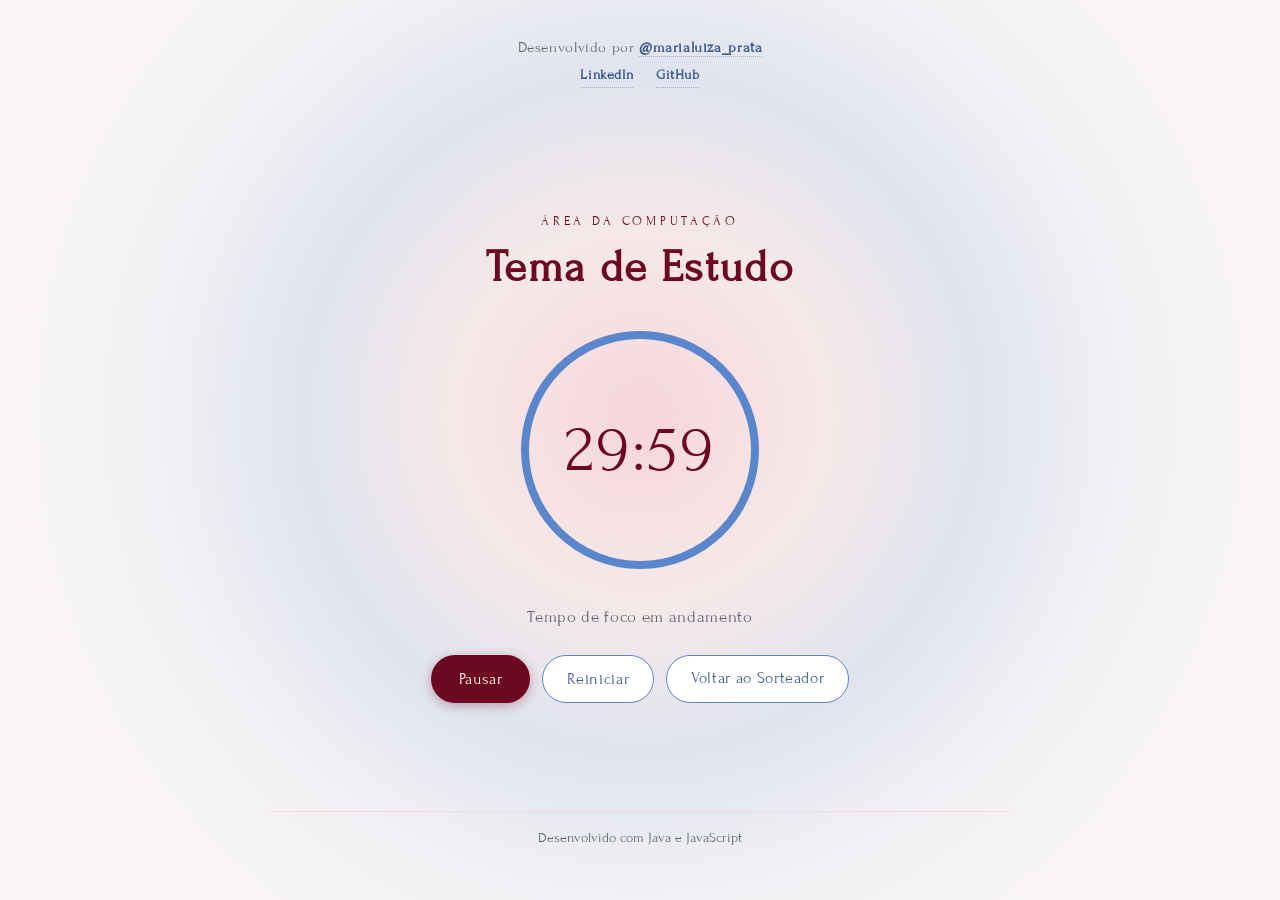
<file: timer.html>
<!DOCTYPE html>
<html lang="pt-BR">
<head>
  <meta charset="UTF-8">
  <meta name="viewport" content="width=device-width, initial-scale=1.0">
  <title>SortTech • Pomodoro 30 min</title>
  <link rel="preconnect" href="https://fonts.googleapis.com">
  <link rel="preconnect" href="https://fonts.gstatic.com" crossorigin>
  <link href="https://fonts.googleapis.com/css2?family=Forum&display=swap" rel="stylesheet">
  <link rel="stylesheet" href="style.css">
</head>
<body>
  <div class="timer-container">
    <nav class="top-credits">
      <div class="top-author">
        <span>Desenvolvido por <a href="https://www.instagram.com/marialuiza_prata" target="_blank" rel="noopener noreferrer">@marialuiza_prata</a></span>
      </div>
      <div class="top-links">
        <a href="https://www.linkedin.com/in/maria-luiza-prata-a342812b3" target="_blank" rel="noopener noreferrer">LinkedIn</a>
        <span class="top-divider">•</span>
        <a href="https://github.com/Malu-Prata" target="_blank" rel="noopener noreferrer">GitHub</a>
      </div>
    </nav>

    <main class="timer-content">
      <div class="timer-area-tag" id="timerArea">Área de Estudo</div>
      <h1 class="timer-title" id="timerTema">Tema de Estudo</h1>

      <div class="timer-display-box">
        <svg class="timer-svg" viewBox="0 0 260 260">
          <circle class="timer-circle-bg" cx="130" cy="130" r="115" />
          <circle class="timer-circle-progress" id="circleProgress" cx="130" cy="130" r="115" />
        </svg>
        <div class="timer-digits" id="timerDisplay">30:00</div>
      </div>

      <p class="timer-status" id="timerStatus">Tempo de foco em andamento</p>

      <div class="timer-controls">
        <button id="btnPause" class="btn-timer">Pausar</button>
        <button id="btnReset" class="btn-timer-secondary">Reiniciar</button>
        <a href="index.html" class="btn-timer-secondary">Voltar ao Sorteador</a>
      </div>
    </main>

    <footer class="footer">
      <p>Desenvolvido com Java e JavaScript</p>
    </footer>
  </div>

  <script>
    const params = new URLSearchParams(window.location.search);
    const tema = params.get("tema") || "Tema de Estudo";
    const area = params.get("area") || "Área da Computação";

    document.getElementById("timerTema").textContent = tema;
    document.getElementById("timerArea").textContent = area.toUpperCase();
    document.title = `${tema} • Pomodoro 30 min`;

    const TEMPO_TOTAL_SEGUNDOS = 30 * 60;
    let tempoRestante = TEMPO_TOTAL_SEGUNDOS;
    let timerAtivo = true;
    let intervalo = null;

    const displayElement = document.getElementById("timerDisplay");
    const statusElement = document.getElementById("timerStatus");
    const btnPause = document.getElementById("btnPause");
    const btnReset = document.getElementById("btnReset");
    const circleProgress = document.getElementById("circleProgress");

    const RAIO = 115;
    const CIRCUNFERENCIA = 2 * Math.PI * RAIO;
    circleProgress.style.strokeDasharray = `${CIRCUNFERENCIA} ${CIRCUNFERENCIA}`;
    circleProgress.style.strokeDashoffset = "0";

    function atualizarDisplay() {
      const minutos = Math.floor(tempoRestante / 60);
      const segundos = tempoRestante % 60;
      const strMin = String(minutos).padStart(2, "0");
      const strSeg = String(segundos).padStart(2, "0");
      displayElement.textContent = `${strMin}:${strSeg}`;
      document.title = `(${strMin}:${strSeg}) ${tema}`;

      const fracao = (TEMPO_TOTAL_SEGUNDOS - tempoRestante) / TEMPO_TOTAL_SEGUNDOS;
      const offset = CIRCUNFERENCIA * fracao;
      circleProgress.style.strokeDashoffset = `${offset}`;
    }

    function iniciarContagem() {
      if (intervalo) clearInterval(intervalo);
      intervalo = setInterval(() => {
        if (tempoRestante > 0) {
          tempoRestante--;
          atualizarDisplay();
        } else {
          finalizarPomodoro();
        }
      }, 1000);
    }

    function alternarPausa() {
      if (timerAtivo) {
        clearInterval(intervalo);
        timerAtivo = false;
        btnPause.textContent = "Continuar";
        statusElement.textContent = "Cronômetro pausado";
      } else {
        iniciarContagem();
        timerAtivo = true;
        btnPause.textContent = "Pausar";
        statusElement.textContent = "Tempo de foco em andamento";
      }
    }

    function reiniciarTimer() {
      clearInterval(intervalo);
      tempoRestante = TEMPO_TOTAL_SEGUNDOS;
      timerAtivo = true;
      btnPause.textContent = "Pausar";
      statusElement.textContent = "Tempo de foco em andamento";
      atualizarDisplay();
      iniciarContagem();
    }

    function finalizarPomodoro() {
      clearInterval(intervalo);
      timerAtivo = false;
      statusElement.textContent = "Parabéns! Sessão de 30 minutos concluída!";
      btnPause.textContent = "Iniciar Novo";
      tocarAlertaFinal();
    }

    function tocarAlertaFinal() {
      try {
        const AudioCtx = window.AudioContext || window.webkitAudioContext;
        if (!AudioCtx) return;
        const ctx = new AudioCtx();
        const notas = [523.25, 659.25, 783.99, 1046.5];
        notas.forEach((freq, idx) => {
          setTimeout(() => {
            const osc = ctx.createOscillator();
            const gain = ctx.createGain();
            osc.frequency.value = freq;
            gain.gain.setValueAtTime(0.08, ctx.currentTime);
            gain.gain.exponentialRampToValueAtTime(0.001, ctx.currentTime + 0.4);
            osc.connect(gain);
            gain.connect(ctx.destination);
            osc.start();
            osc.stop(ctx.currentTime + 0.4);
          }, idx * 160);
        });
      } catch (e) {}
    }

    btnPause.addEventListener("click", () => {
      if (tempoRestante === 0) {
        reiniciarTimer();
      } else {
        alternarPausa();
      }
    });

    btnReset.addEventListener("click", reiniciarTimer);

    atualizarDisplay();
    iniciarContagem();
  </script>
</body>
</html>
</file>
<file: style.css>
@import url('https://fonts.googleapis.com/css2?family=Forum&display=swap');

:root {
  
  --color-burgundy: #6C0820;
  --color-cherry: #F2AEBC;
  --color-misty: #F2DCDB;
  --color-silver-blue: #5A86CB;
  --color-lapis: #3D5D91;

  
  --color-main: var(--color-misty);
  --color-accent: var(--color-burgundy);
  --color-accent-hover: #83102b;
  --color-accent-active: #540618;

  --color-blue: var(--color-silver-blue);
  --color-blue-dark: var(--color-lapis);

  --bg-page: #faf6f6;
  --bg-area-active: var(--color-burgundy);
  --bg-area-hover: #fcf1f2;

  --border-light: var(--color-misty);
  --border-accent: var(--color-cherry);

  --text-title: var(--color-burgundy);
  --text-body: #2d313a;
  --text-muted: #5e6676;
  --text-subtle: #848e9f;

  
  --font-family: 'Forum', serif;
}

* {
  box-sizing: border-box;
  margin: 0;
  padding: 0;
  font-family: var(--font-family);
}

body {
  background-color: var(--bg-page);
  background-image: radial-gradient(
    circle 650px at 50% 46%,
    rgba(242, 174, 188, 0.45) 0%,
    rgba(242, 220, 219, 0.52) 28%,
    rgba(90, 134, 203, 0.16) 52%,
    rgba(90, 134, 203, 0.05) 75%,
    rgba(250, 246, 246, 0) 100%
  );
  background-attachment: fixed;
  color: var(--text-body);
  font-family: var(--font-family);
  line-height: 1.6;
  min-height: 100vh;
  position: relative;
  overflow-x: hidden;
}

#confettiCanvas {
  position: fixed;
  top: 0;
  left: 0;
  width: 100%;
  height: 100%;
  pointer-events: none;
  z-index: 999;
}

.container {
  max-width: 860px;
  margin: 0 auto;
  padding: 30px 20px 50px;
  min-height: 100vh;
  display: flex;
  flex-direction: column;
}

.top-credits {
  display: flex;
  flex-direction: column;
  justify-content: center;
  align-items: center;
  gap: 4px;
  font-size: 0.95rem;
  letter-spacing: 0.04em;
  color: var(--text-muted);
  margin-bottom: 18px;
  padding: 6px 14px;
  text-align: center;
}

.top-author {
  font-size: 0.95rem;
}

.top-links {
  display: flex;
  justify-content: center;
  align-items: center;
  gap: 10px;
  font-size: 0.9rem;
}

.top-credits a {
  color: var(--color-blue-dark);
  text-decoration: none;
  font-weight: 700;
  transition: all 0.2s ease;
  border-bottom: 1px dotted rgba(61, 93, 145, 0.4);
}

.top-credits a:hover {
  color: var(--color-burgundy);
  border-bottom-color: var(--color-burgundy);
}

.top-divider {
  color: var(--border-light);
  font-size: 0.75rem;
}

.header {
  text-align: center;
  margin-bottom: 10px;
}

.title {
  font-size: 2.3rem;
  letter-spacing: 0.04em;
  color: var(--text-title);
  margin-bottom: 0;
  display: inline-block;
  position: relative;
}

.help-btn {
  font-family: inherit;
  font-size: 0.78rem;
  font-weight: 700;
  color: var(--color-burgundy);
  background-color: #ffffff;
  border: 1.5px solid var(--border-accent);
  border-radius: 999px;
  width: 20px;
  height: 20px;
  cursor: pointer;
  display: inline-flex;
  align-items: center;
  justify-content: center;
  position: absolute;
  top: 2px;
  left: calc(100% + 6px);
  transition: all 0.2s ease;
  line-height: 1;
}

.help-btn:hover {
  background-color: var(--color-burgundy);
  color: #ffffff;
  border-color: var(--color-burgundy);
  transform: scale(1.1);
  box-shadow: 0 2px 8px rgba(108, 8, 32, 0.35);
}

.subtitle {
  color: var(--text-muted);
  font-size: 0.95rem;
  max-width: 580px;
  margin: 12px auto 0;
  text-align: center;
}

.subtitle strong {
  color: var(--color-burgundy);
}

.help-modal {
  position: fixed;
  top: 0;
  left: 0;
  width: 100%;
  height: 100%;
  background-color: rgba(61, 93, 145, 0.4);
  backdrop-filter: blur(4px);
  display: none;
  align-items: center;
  justify-content: center;
  z-index: 1000;
  padding: 20px;
  animation: fadeInModal 0.25s ease;
}

.help-modal.active {
  display: flex;
}

@keyframes fadeInModal {
  from {
    opacity: 0;
  }
  to {
    opacity: 1;
  }
}

.help-modal-card {
  background-color: #ffffff;
  border: 1.5px solid var(--border-accent);
  border-radius: 18px;
  padding: 30px 28px;
  max-width: 480px;
  width: 100%;
  position: relative;
  box-shadow: 0 12px 35px rgba(108, 8, 32, 0.16);
  text-align: left;
  animation: scaleUpModal 0.25s ease;
}

@keyframes scaleUpModal {
  from {
    transform: scale(0.92);
    opacity: 0;
  }
  to {
    transform: scale(1);
    opacity: 1;
  }
}

.help-modal-close {
  position: absolute;
  top: 14px;
  right: 18px;
  background: transparent;
  border: none;
  font-size: 1.6rem;
  color: var(--text-muted);
  cursor: pointer;
  line-height: 1;
  transition: color 0.2s ease;
}

.help-modal-close:hover {
  color: var(--color-accent);
}

.help-modal-title {
  font-size: 1.45rem;
  letter-spacing: 0.03em;
  color: var(--text-title);
  margin-bottom: 16px;
  padding-right: 24px;
}

.help-modal-list {
  list-style: none;
  display: flex;
  flex-direction: column;
  gap: 12px;
  color: var(--text-body);
  font-size: 0.98rem;
  line-height: 1.55;
}

.help-modal-list li {
  padding-left: 0;
}

.help-modal-list strong {
  color: var(--text-title);
}

.help-modal-list em {
  color: var(--color-accent);
  font-style: normal;
  font-weight: 700;
}

.section-areas {
  margin-bottom: 16px;
}

.section-header {
  display: flex;
  align-items: center;
  justify-content: center;
  gap: 8px;
  margin-bottom: 12px;
}

.step-indicator {
  background-color: var(--color-accent);
  color: #ffffff;
  font-size: 0.75rem;
  text-transform: uppercase;
  letter-spacing: 0.08em;
  padding: 2px 10px;
  border-radius: 999px;
}

.section-header h2 {
  font-size: 1.15rem;
  color: var(--text-title);
}

.areas-grid {
  display: flex;
  flex-wrap: wrap;
  justify-content: center;
  gap: 8px;
}

.area-card {
  background-color: rgba(255, 255, 255, 0.9);
  border: 1.5px solid var(--border-light);
  border-radius: 999px;
  padding: 9px 20px;
  text-align: center;
  cursor: pointer;
  transition: all 0.2s ease;
  user-select: none;
  box-shadow: 0 2px 6px rgba(108, 8, 32, 0.04);
}

.area-card:hover {
  background-color: #ffffff;
  border-color: var(--color-cherry);
  color: var(--color-burgundy);
  transform: translateY(-1px);
  box-shadow: 0 3px 10px rgba(242, 174, 188, 0.35);
}

.area-card.active {
  background-color: var(--color-burgundy);
  border-color: var(--color-burgundy);
  color: #ffffff;
  box-shadow: 0 3px 12px rgba(108, 8, 32, 0.3);
}

.area-card.active .area-name {
  color: #ffffff;
}

.area-name {
  font-size: 0.95rem;
  letter-spacing: 0.03em;
  color: var(--text-title);
  transition: color 0.2s ease;
}

.section-result {
  display: flex;
  align-items: center;
  justify-content: center;
  margin: 15px 0 8px;
}

.section-action {
  text-align: center;
  margin: 8px 0 28px;
  display: flex;
  flex-direction: column;
  align-items: center;
  gap: 8px;
}

.btn-sortear {
  background-color: var(--color-burgundy);
  color: #ffffff;
  border: none;
  font-size: 1rem;
  letter-spacing: 0.04em;
  padding: 10px 30px;
  width: auto;
  border-radius: 999px;
  cursor: pointer;
  display: inline-flex;
  align-items: center;
  justify-content: center;
  box-shadow: 0 3px 12px rgba(108, 8, 32, 0.32);
  transition: all 0.2s ease;
}

.btn-sortear:hover {
  background-color: var(--color-accent-hover);
  transform: translateY(-1px);
  box-shadow: 0 5px 16px rgba(108, 8, 32, 0.45);
}

.btn-sortear:active {
  background-color: var(--color-accent-active);
  transform: translateY(1px);
}

.btn-sortear:disabled {
  opacity: 0.6;
  cursor: not-allowed;
  transform: none;
}

.btn-iniciar {
  background-color: #ffffff;
  color: var(--color-blue-dark);
  border: 1.5px solid var(--color-blue);
  font-family: inherit;
  font-size: 1.05rem;
  letter-spacing: 0.05em;
  padding: 10px 38px;
  width: auto;
  border-radius: 999px;
  cursor: pointer;
  display: inline-flex;
  align-items: center;
  justify-content: center;
  box-shadow: 0 3px 10px rgba(90, 134, 203, 0.16);
  transition: all 0.2s ease;
  font-weight: 700;
}

.btn-iniciar:hover {
  background-color: var(--color-blue);
  color: #ffffff;
  border-color: var(--color-blue);
  transform: translateY(-1px);
  box-shadow: 0 5px 16px rgba(90, 134, 203, 0.4);
}

.btn-iniciar:active {
  transform: translateY(1px);
}

.action-hint {
  font-size: 0.9rem;
  color: var(--text-muted);
}

.timer-container {
  max-width: 780px;
  margin: 0 auto;
  padding: 30px 20px 50px;
  min-height: 100vh;
  display: flex;
  flex-direction: column;
  justify-content: space-between;
  text-align: center;
}

.timer-content {
  flex: 1;
  display: flex;
  flex-direction: column;
  align-items: center;
  justify-content: center;
  margin: 20px 0 30px;
}

.timer-area-tag {
  font-size: 0.82rem;
  text-transform: uppercase;
  letter-spacing: 0.28em;
  color: var(--color-accent);
  margin-bottom: 8px;
}

.timer-title {
  font-size: 2.8rem;
  letter-spacing: 0.03em;
  color: var(--text-title);
  margin-bottom: 24px;
  max-width: 680px;
  line-height: 1.25;
}

.timer-display-box {
  position: relative;
  width: 260px;
  height: 260px;
  display: flex;
  align-items: center;
  justify-content: center;
  margin: 0 auto 24px;
}

.timer-svg {
  position: absolute;
  top: 0;
  left: 0;
  width: 100%;
  height: 100%;
  transform: rotate(-90deg);
}

.timer-circle-bg {
  fill: none;
  stroke: var(--color-misty);
  stroke-width: 8;
}

.timer-circle-progress {
  fill: none;
  stroke: var(--color-blue);
  stroke-width: 8;
  stroke-linecap: round;
  transition: stroke-dashoffset 1s linear;
}

.timer-digits {
  font-size: 4.2rem;
  letter-spacing: 0.04em;
  color: var(--text-title);
  font-weight: 400;
  z-index: 2;
}

.timer-status {
  font-size: 1.05rem;
  letter-spacing: 0.04em;
  color: var(--text-muted);
  margin-bottom: 24px;
}

.timer-controls {
  display: flex;
  justify-content: center;
  flex-wrap: wrap;
  gap: 12px;
}

.btn-timer {
  background-color: var(--color-burgundy);
  color: #ffffff;
  border: none;
  font-family: inherit;
  font-size: 1rem;
  letter-spacing: 0.04em;
  padding: 10px 28px;
  border-radius: 999px;
  cursor: pointer;
  box-shadow: 0 3px 12px rgba(108, 8, 32, 0.32);
  transition: all 0.2s ease;
}

.btn-timer:hover {
  background-color: var(--color-accent-hover);
  transform: translateY(-1px);
}

.btn-timer-secondary {
  background-color: #ffffff;
  color: var(--color-blue-dark);
  border: 1.5px solid var(--color-blue);
  font-family: inherit;
  font-size: 1rem;
  letter-spacing: 0.04em;
  padding: 10px 24px;
  border-radius: 999px;
  cursor: pointer;
  transition: all 0.2s ease;
  text-decoration: none;
}

.btn-timer-secondary:hover {
  background-color: var(--color-blue);
  color: #ffffff;
}

.action-hint strong {
  color: var(--color-accent);
}

.result-card {
  width: 100%;
  background-color: transparent;
  border: none;
  border-radius: 0;
  padding: 20px 0;
  min-height: auto;
  display: flex;
  flex-direction: column;
  justify-content: center;
  position: relative;
  box-shadow: none;
  text-align: center;
}

.result-content {
  animation: fadeIn 0.35s ease;
}

@keyframes fadeIn {
  from {
    opacity: 0;
    transform: translateY(6px);
  }
  to {
    opacity: 1;
    transform: translateY(0);
  }
}

.result-area-tag {
  font-size: 0.82rem;
  text-transform: uppercase;
  letter-spacing: 0.26em;
  color: var(--color-blue);
  background: transparent;
  border: none;
  padding: 0;
  margin: 0 auto 10px;
  display: block;
  text-align: center;
  font-weight: 700;
}

.result-title {
  font-size: 3.2rem;
  letter-spacing: 0.03em;
  color: var(--text-title);
  margin: 0 auto 22px;
  line-height: 1.2;
  max-width: 800px;
}

.topics-accordion {
  max-width: 480px;
  margin: 0 auto 22px;
  padding: 10px 14px;
  border-top: 1px solid var(--color-cherry);
  border-bottom: 1px solid var(--color-cherry);
  text-align: left;
}

.topics-summary {
  display: flex;
  justify-content: space-between;
  align-items: center;
  cursor: pointer;
  list-style: none;
  font-size: 0.95rem;
  letter-spacing: 0.02em;
  color: var(--color-burgundy);
  user-select: none;
}

.topics-summary::-webkit-details-marker {
  display: none;
}

.accordion-arrow {
  font-size: 0.75rem;
  color: var(--color-blue);
  transition: transform 0.25s ease;
}

.topics-accordion[open] .accordion-arrow {
  transform: rotate(180deg);
}

.topics-list {
  list-style: none;
  margin-top: 10px;
  padding-left: 2px;
  display: flex;
  flex-direction: column;
  gap: 6px;
}

.topic-item {
  font-size: 0.98rem;
  color: var(--text-body);
  display: flex;
  align-items: center;
  gap: 8px;
}

.topic-item::before {
  content: "•";
  color: var(--color-cherry);
  font-size: 1.1rem;
  line-height: 1;
}

.result-actions {
  display: flex;
  justify-content: center;
  flex-wrap: wrap;
  gap: 10px;
}

.btn-secondary {
  background-color: #ffffff;
  border: 1px solid var(--border-light);
  color: var(--color-accent);
  padding: 8px 18px;
  border-radius: 999px;
  font-size: 0.9rem;
  letter-spacing: 0.03em;
  text-decoration: none;
  cursor: pointer;
  display: inline-flex;
  align-items: center;
  transition: all 0.2s ease;
}

.btn-secondary:hover {
  background-color: var(--color-misty);
  border-color: var(--border-accent);
}

.history-accordion {
  max-width: 520px;
  width: 100%;
  margin: 18px auto 26px;
  background-color: rgba(255, 255, 255, 0.82);
  backdrop-filter: blur(8px);
  border: 1px solid var(--color-misty);
  border-radius: 12px;
  overflow: hidden;
  transition: all 0.25s ease;
}

.history-accordion[open] {
  background-color: #ffffff;
  border-color: var(--color-cherry);
  box-shadow: 0 4px 18px rgba(108, 8, 32, 0.12);
}

.history-summary {
  display: flex;
  justify-content: space-between;
  align-items: center;
  padding: 11px 18px;
  cursor: pointer;
  list-style: none;
  font-size: 0.92rem;
  letter-spacing: 0.04em;
  color: var(--color-burgundy);
  user-select: none;
  transition: background-color 0.2s ease;
}

.history-summary:hover {
  background-color: #fcf4f5;
}

.history-summary::-webkit-details-marker {
  display: none;
}

.history-summary-title {
  font-weight: 700;
}

.history-arrow {
  font-size: 0.72rem;
  transition: transform 0.25s ease;
  color: var(--color-blue);
}

.history-accordion[open] .history-arrow {
  transform: rotate(180deg);
}

.history-body {
  padding: 0 16px 14px;
}

.history-toolbar {
  display: flex;
  justify-content: space-between;
  align-items: center;
  padding: 6px 0 10px;
  border-bottom: 1px solid var(--color-misty);
  margin-bottom: 6px;
  font-size: 0.8rem;
  color: var(--text-muted);
}

.history-hint {
  font-size: 0.8rem;
  color: var(--text-subtle);
}

.btn-clear-history {
  background: transparent;
  border: none;
  color: var(--color-burgundy);
  font-family: inherit;
  font-size: 0.8rem;
  cursor: pointer;
  padding: 2px 8px;
  border-radius: 999px;
  transition: all 0.2s ease;
}

.btn-clear-history:hover {
  background-color: var(--color-misty);
  color: var(--color-accent-hover);
}

.history-list {
  display: flex;
  flex-direction: column;
  max-height: 220px;
  overflow-y: auto;
  padding-right: 4px;
}

.history-item {
  display: flex;
  justify-content: space-between;
  align-items: baseline;
  padding: 8px 6px;
  border-bottom: 1px solid #fbf0f1;
  font-size: 0.9rem;
  gap: 12px;
  transition: background-color 0.15s ease;
}

.history-item:last-child {
  border-bottom: none;
}

.history-item:hover {
  background-color: #faf5f5;
}

.history-item-left {
  display: flex;
  flex-direction: column;
  gap: 2px;
  text-align: left;
}

.history-item-area {
  font-size: 0.68rem;
  text-transform: uppercase;
  letter-spacing: 0.12em;
  color: var(--color-blue);
  font-weight: 700;
}

.history-item-title {
  color: var(--color-burgundy);
  font-size: 0.94rem;
  font-weight: 700;
}

.history-item-time {
  color: var(--text-subtle);
  font-size: 0.78rem;
  white-space: nowrap;
}

.footer {
  text-align: center;
  color: var(--text-muted);
  font-size: 0.88rem;
  padding-top: 15px;
  border-top: 1px solid var(--border-light);
}

@media (max-width: 640px) {
  .title {
    font-size: 1.8rem;
  }
  .result-title {
    font-size: 1.8rem;
  }
  body {
    background-image: radial-gradient(
      circle 420px at 50% 46%,
      rgba(242, 174, 188, 0.45) 0%,
      rgba(242, 220, 219, 0.52) 28%,
      rgba(90, 134, 203, 0.16) 52%,
      rgba(90, 134, 203, 0.05) 75%,
      rgba(250, 246, 246, 0) 100%
    );
  }
}
</file>
